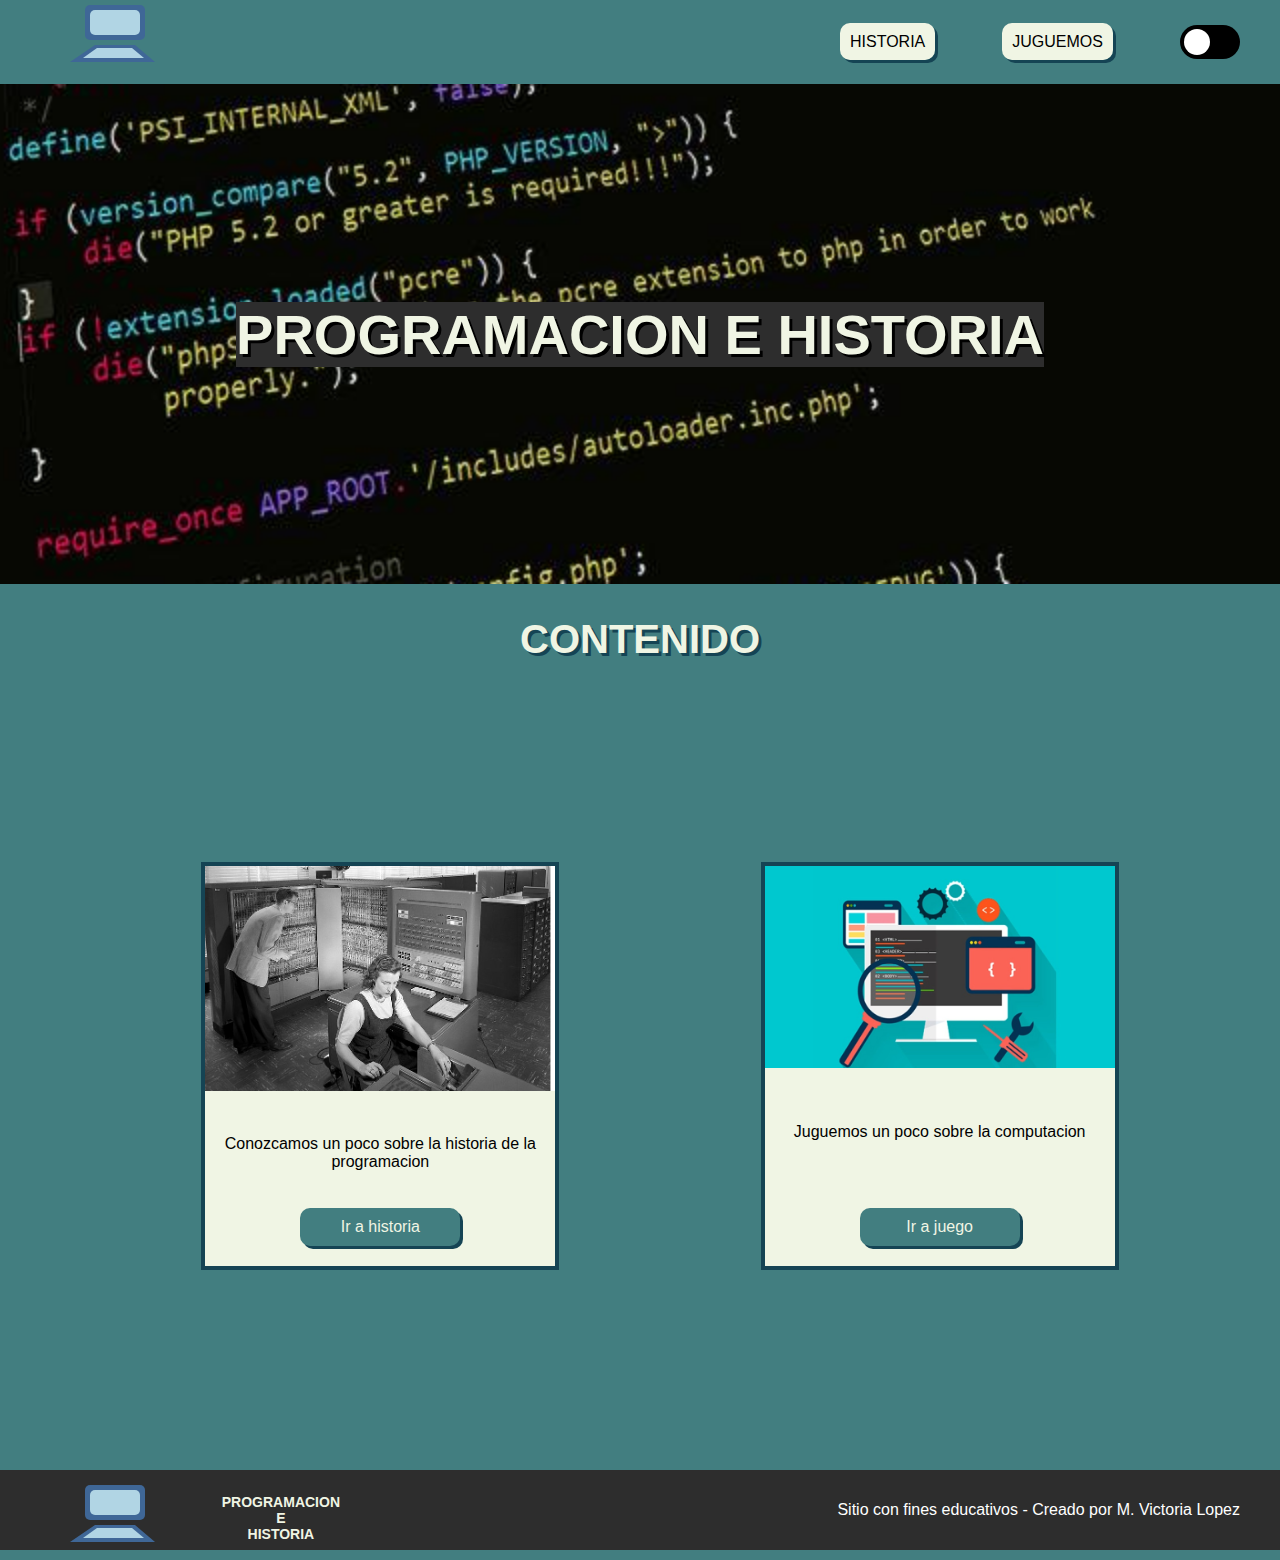
<file: Index.html>
<!DOCTYPE html>
<html lang="en">
<head>
    <meta charset="UTF-8">
    <meta http-equiv="X-UA-Compatible" content="IE=edge">
    <meta name="viewport" content="width=device-width, initial-scale=1.0">
    <title>Proyecto-final</title>
    <link rel="stylesheet" href="./Style/style.css">
    <link rel="icon" href="./imagenes/logo.svg">
</head>
<body>
    <nav>
        <a href="./index.html">
            <svg width="200" height="80">
                <rect id="monitor1" x="45" y="5" width="60" height="35" rx="5" fill="#3F6797"></rect>
                <rect id="monitor2" x="50" y="10" width="50" height="25" rx="5" fill="#B1D5E4"></rect>
                <polygon id="teclado1" points="55 45, 95 45, 115 62, 30 62" fill="#3F6797"></polygon>
                <polygon id="teclado2" points="57 48, 92 48, 104 58, 43 58" fill="#B1D5E4"></polygon>
            </svg>
        </a>

        <ul class="menu">
            <li>
                <a class="menu-item" href="./historia.html">HISTORIA</a>
            </li>
            <li>
                <a class="menu-item" href="./ponerAprueba.html">JUGUEMOS</a>
            </li>
            <li>
                <label class="toggle">
                    <input type="checkbox" onclick="toggleDarkLight()">
                    <span class="slider round"></span>
                </label>
            </li>
            
        </ul>
        
    </nav>
    <header>
        <h1>PROGRAMACION E HISTORIA</h1>
    </header>

    <h2>CONTENIDO</h2>

    <main class="contenedor">
        <div class="card">
            <img class="img-card" src="./imagenes/img1.jpg" alt="Antigua computadora">
            <p class="txt-card">Conozcamos un poco sobre la historia de la programacion</p>
            <a class="boton-card" href="./historia.html">Ir a historia</a>
        </div>
        <div class="card">
            <img class="img-card" src="./imagenes/img2.jpg" alt="Monitor con engranajes">
            <p class="txt-card">Juguemos un poco sobre la computacion</p>
            <a class="boton-card" href="./ponerAprueba.html">Ir a juego</a>
        </div>
    </main>

    <footer>
        <div class="footer-izquierdo">
            <svg width="200" height="80">
                <rect id="monitor1" x="45" y="5" width="60" height="35" rx="5" fill="#3F6797"></rect>
                <rect id="monitor2" x="50" y="10" width="50" height="25" rx="5" fill="#B1D5E4"></rect>
                <polygon id="teclado1" points="55 45, 95 45, 115 62, 30 62" fill="#3F6797"></polygon>
                <polygon id="teclado2" points="57 48, 92 48, 104 58, 43 58" fill="#B1D5E4"></polygon>
            </svg>
            <h3>PROGRAMACION<br> E<br> HISTORIA</h3>
        </div>
        <div>
            <p id="txtfooter">Sitio con fines educativos - Creado por M. Victoria Lopez</p>
        </div>

    </footer>
    <script src="./Script/scriptindex.js"></script>
</body>
</html>
</file>
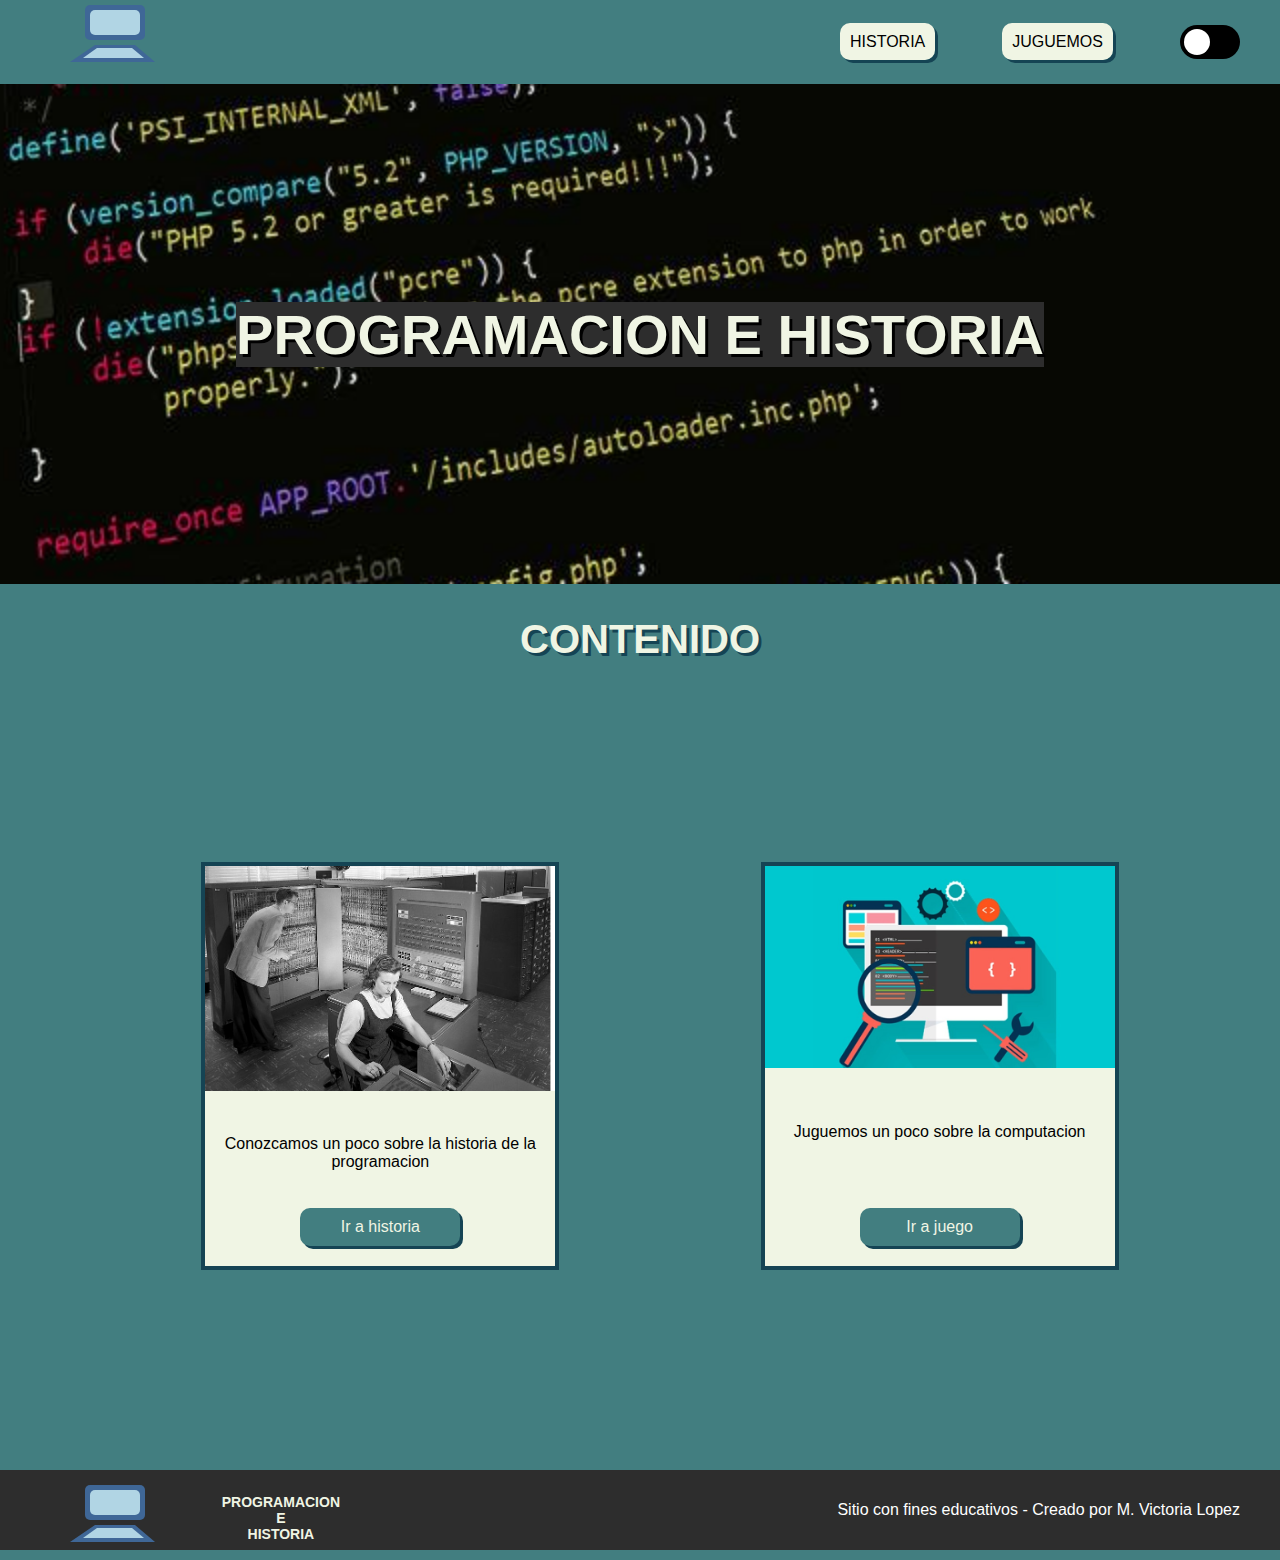
<file: index.html>
<!DOCTYPE html>
<html lang="en">
<head>
    <meta charset="UTF-8">
    <meta http-equiv="X-UA-Compatible" content="IE=edge">
    <meta name="viewport" content="width=device-width, initial-scale=1.0">
    <title>Proyecto-final</title>
    <link rel="stylesheet" href="./Style/style.css">
    <link rel="icon" href="./imagenes/logo.svg">
</head>
<body>
    <nav>
        <a href="./index.html">
            <svg width="200" height="80">
                <rect id="monitor1" x="45" y="5" width="60" height="35" rx="5" fill="#3F6797"></rect>
                <rect id="monitor2" x="50" y="10" width="50" height="25" rx="5" fill="#B1D5E4"></rect>
                <polygon id="teclado1" points="55 45, 95 45, 115 62, 30 62" fill="#3F6797"></polygon>
                <polygon id="teclado2" points="57 48, 92 48, 104 58, 43 58" fill="#B1D5E4"></polygon>
            </svg>
        </a>

        <ul class="menu">
            <li>
                <a class="menu-item" href="./historia.html">HISTORIA</a>
            </li>
            <li>
                <a class="menu-item" href="./ponerAprueba.html">JUGUEMOS</a>
            </li>
            <li>
                <label class="toggle">
                    <input type="checkbox" onclick="toggleDarkLight()">
                    <span class="slider round"></span>
                </label>
            </li>
            
        </ul>
        
    </nav>
    <header>
        <h1>PROGRAMACION E HISTORIA</h1>
    </header>

    <h2>CONTENIDO</h2>

    <main class="contenedor">
        <div class="card">
            <img class="img-card" src="./imagenes/img1.jpg" alt="Antigua computadora">
            <p class="txt-card">Conozcamos un poco sobre la historia de la programacion</p>
            <a class="boton-card" href="./historia.html">Ir a historia</a>
        </div>
        <div class="card">
            <img class="img-card" src="./imagenes/img2.jpg" alt="Monitor con engranajes">
            <p class="txt-card">Juguemos un poco sobre la computacion</p>
            <a class="boton-card" href="./ponerAprueba.html">Ir a juego</a>
        </div>
    </main>

    <footer>
        <div class="footer-izquierdo">
            <svg width="200" height="80">
                <rect id="monitor1" x="45" y="5" width="60" height="35" rx="5" fill="#3F6797"></rect>
                <rect id="monitor2" x="50" y="10" width="50" height="25" rx="5" fill="#B1D5E4"></rect>
                <polygon id="teclado1" points="55 45, 95 45, 115 62, 30 62" fill="#3F6797"></polygon>
                <polygon id="teclado2" points="57 48, 92 48, 104 58, 43 58" fill="#B1D5E4"></polygon>
            </svg>
            <h3>PROGRAMACION<br> E<br> HISTORIA</h3>
        </div>
        <div>
            <p id="txtfooter">Sitio con fines educativos - Creado por M. Victoria Lopez</p>
        </div>

    </footer>
    <script src="./Script/scriptindex.js"></script>
</body>
</html>
</file>
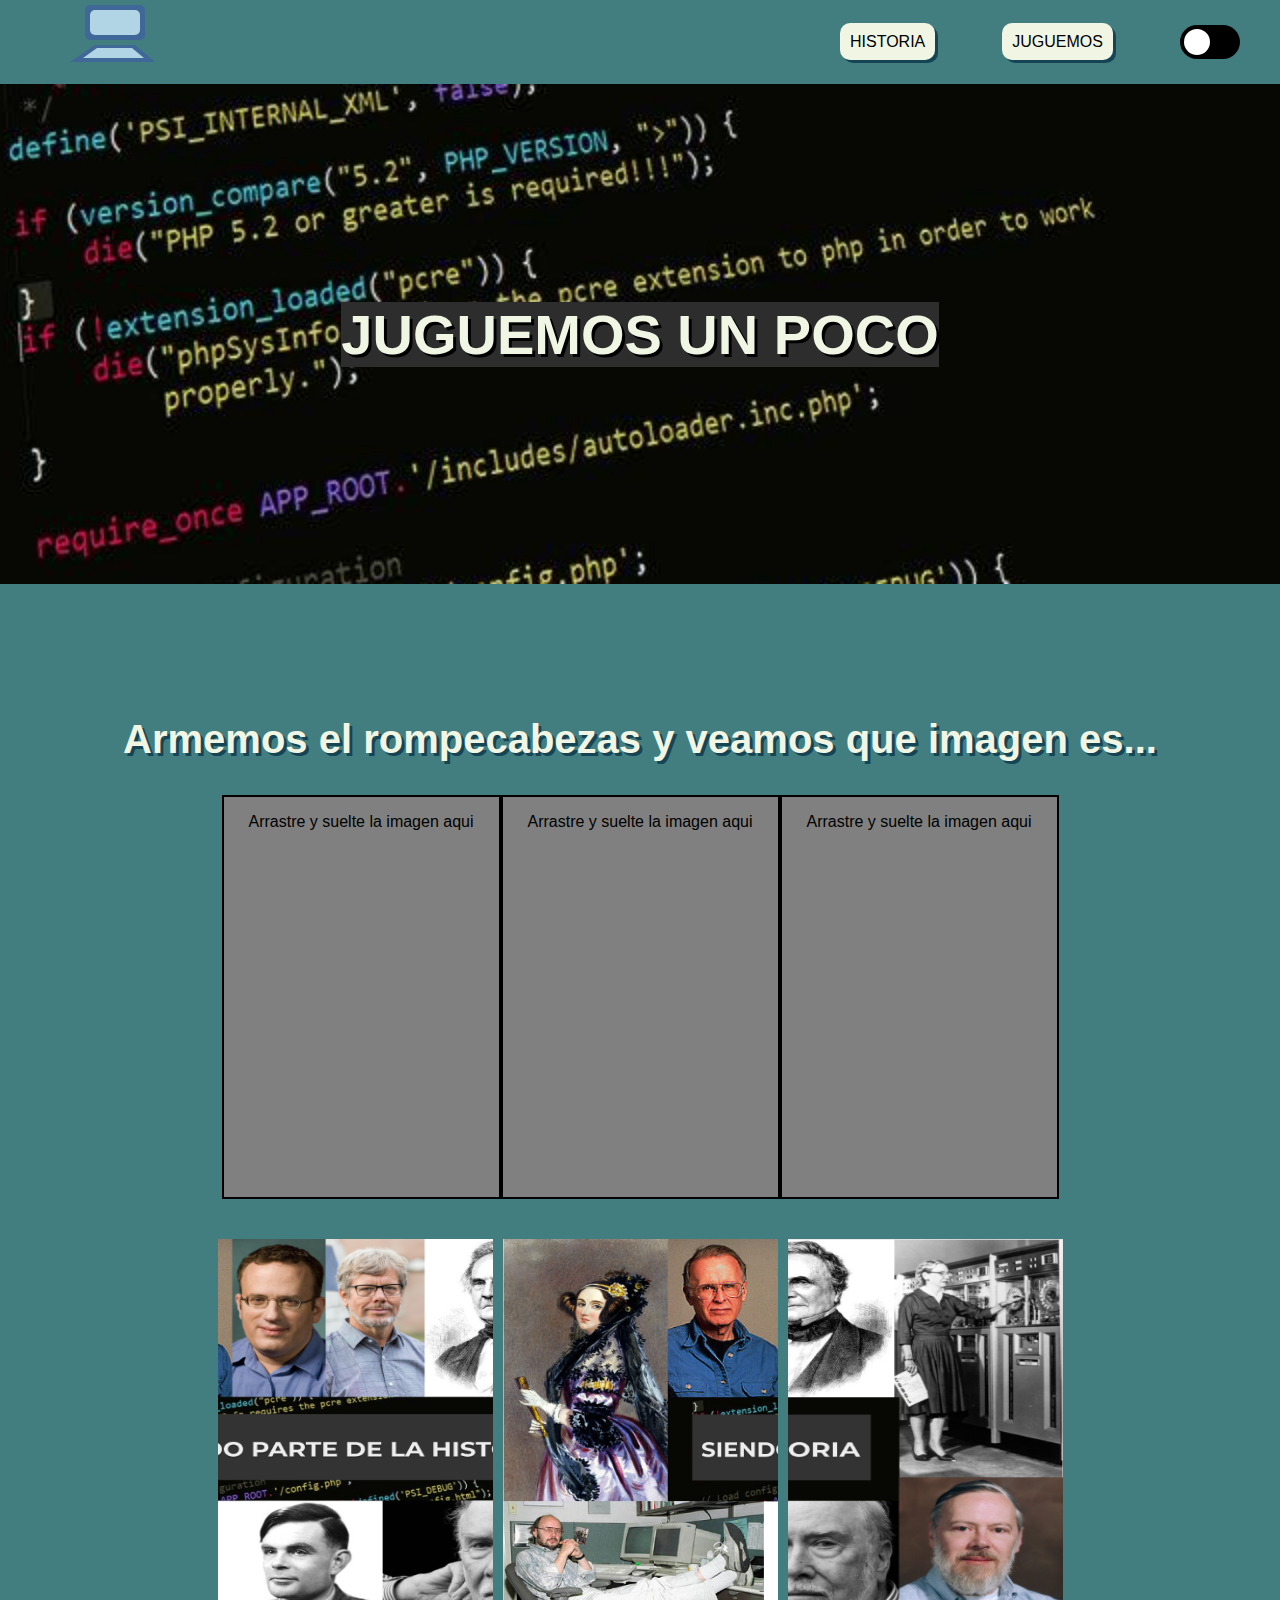
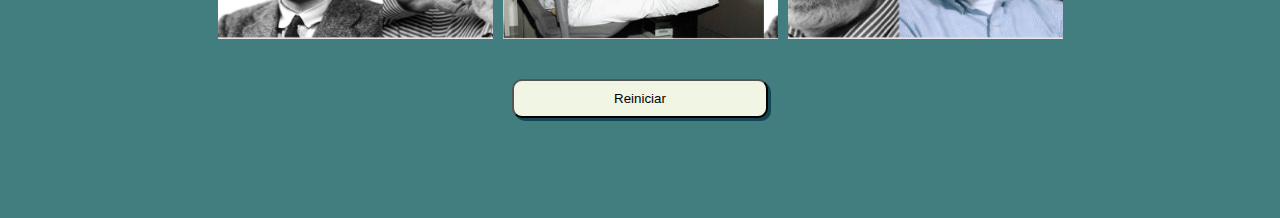
<file: ponerAprueba.html>
<!DOCTYPE html>
<html lang="en">
<head>
    <meta charset="UTF-8">
    <meta http-equiv="X-UA-Compatible" content="IE=edge">
    <meta name="viewport" content="width=device-width, initial-scale=1.0">
    <title>Proyecto-final</title>
    <link rel="stylesheet" href="./Style/style.css">
    <link rel="icon" href="./imagenes/logo.svg">
</head>
<body>
    <nav>
        <a href="./index.html">
            <svg width="200" height="80">
                <rect id="monitor1" x="45" y="5" width="60" height="35" rx="5" fill="#3F6797"></rect>
                <rect id="monitor2" x="50" y="10" width="50" height="25" rx="5" fill="#B1D5E4"></rect>
                <polygon id="teclado1" points="55 45, 95 45, 115 62, 30 62" fill="#3F6797"></polygon>
                <polygon id="teclado2" points="57 48, 92 48, 104 58, 43 58" fill="#B1D5E4"></polygon>
            </svg>
        </a>

        <ul class="menu">
            <li>
                <a class="menu-item" href="./historia.html">HISTORIA</a>
            </li>
            <li>
                <a class="menu-item" href="./ponerAprueba.html">JUGUEMOS</a>
            </li>
            <li>
                <label class="toggle">
                    <input type="checkbox" onclick="toggleDarkLight()">
                    <span class="slider round"></span>
                </label>
            </li>
        </ul>
    </nav>
    <header>
        <h1>JUGUEMOS UN POCO</h1>
    </header>


    <main>
        <div>
            <h2>Armemos el rompecabezas y veamos que imagen es...</h2>
        </div>
        <div id="rompeDrop">
            <div id="dropZona1">
                <p>Arrastre y suelte la imagen aqui</p>
            </div>
            <div id="dropZona2">
                <p>Arrastre y suelte la imagen aqui</p>
            </div>
            <div id="dropZona3">
                <p>Arrastre y suelte la imagen aqui</p>
            </div>
        </div>
        <div id="cajaimagenes">
            <img id="img2" src="./imagenes/rompe2.png" alt="Imagenes del rompecabezas">
            <img id="img1" src="./imagenes/Rompe1.png" alt="Imagenes del rompecabezas">
            <img id="img3" src="./imagenes/Rompe3.png" alt="Imagenes del rompecabezas">
        </div>
        <button class="botonesVideo reinicio" onclick="reinicio()">
            Reiniciar
        </button>
    </main>
    <script src="./Script/scriptjuego.js"></script>
</body>
</html>
</file>
<file: Style/style.css>
* {
    font-family: sans-serif;
}

body {
    margin: 0px;
    background-color: #427E80;
    color: #F0F5E4;
}

.body-night{
    margin: 0px;
    background-color: #F0F5E4;
    color: #427E80;
}

/*------NavBar------*/

nav, .menu,.barra, footer, .card, .footer-izquierdo{
    display: flex;
    justify-content: space-between;
}

nav {
    align-items: center;
    margin: 0px 40px;
}

.menu {
    width: 400px;
    align-items: center;
}

li {
    list-style-type: none;
}

.menu-item,.botonesVideo {
    padding: 10px;
    background-color: #F0F5E4;
    border-radius: 10px;
    text-decoration: none;
    color: #000000;
    box-shadow: 3px 3px #154454;
    font-weight: 300;
}

li:active{
    transform: translate(3px, 2px);
}

li:active > .menu-item{
    box-shadow: 0px 0px;
}

.toggle{
    position: relative;
    display: inline-block;
    width: 60px;
    height: 34px;
}

.dark-mode{
    background: black;
    color: #fff;
}
/* Hide default HTML checkbox */
  
.toggle input {
    opacity: 1;
    width: 0;
    height: 0;
}
  
/* The slider */
  
.slider {
    position: absolute;
    cursor: pointer;
    top: 0;
    left: 0;
    right: 0;
    bottom: 0;
    background-color: black;
    -webkit-transition: .4s;
    transition: .4s;
}

.slider:before {
    position: absolute;
    content: "";
    height: 26px;
    width: 26px;
    left: 4px;
    bottom: 4px;
    background-color: white;
    -webkit-transition: .4s;
    transition: .4s;
}
  
input:checked + .slider {
    background-color: white;
}

input:checked + .slider::before {
    background-color: black;
}
  
input:focus + .slider {
    box-shadow: 0 0 1px #2196F3;
}
  
input:checked + .slider:before {
    -webkit-transform: translateX(26px);
    -ms-transform: translateX(26px);
    transform: translateX(26px);
}
  
/* Rounded sliders */
  
.slider.round {
    border-radius: 34px;
}

.slider.round:before {
    border-radius: 50%;
}

/*------Animacion LOGO------*/

rect#monitor1, polygon#teclado1 {
    animation: parte-1 ease-in 5s;
    animation-iteration-count: 1;
}

rect#monitor2, polygon#teclado2 {
    animation: parte-2 ease-in 5s;
    animation-iteration-count: 1;
}

@keyframes parte-1{
    0%{
        transform: translate(0, -10px);
        opacity: 0;
    }
    25%{
        transform: translate(0, -10px);
        opacity: 0;
    }
    50%{
        transform: translate(0, 0px);
        opacity: 1;
    }
    75%{
        transform: translate(0, 0px);
        opacity: 1;
    }
    100%{
        transform: translate(0, 0px);
        opacity: 1;
    }
}
@keyframes parte-2{
    0%{
        transform: translate(0, -10px);
        opacity: 0;
    }
    35%{
        transform: translate(0, -10px);
        opacity: 0;
    }
    60%{
        transform: translate(0, 0px);
        opacity: 1;
    }
    85%{
        transform: translate(0, 0px);
        opacity: 1;
    }
    100%{
        transform: translate(0, 0px);
        opacity: 1;
    }    
}
/*------------*/
header {
    background: url(../imagenes/codigo.jpeg) 50% 0 fixed;
    height: 500px;
    display: flex;
    padding: 0px 100px;
    align-items: center;
    justify-content: space-around;
    font-size: 28px;
    background-size: cover ;
    
}

h1 {
    text-align: center;
    background-color: #2D2D2D;
    text-shadow: 3px 3px black;
}

h2 {
    text-align: center;
    text-shadow: 3px 3px #154454;
    font-size: 40px;
}



main {
    padding: 100px 20px;
}

.contenedor {
    margin-top: 100px;
    margin-bottom: 100px;
    width: 100%;
    display: flex;
    justify-content: space-evenly;
    gap: 20px;
    
}

.card {
    width: 350px;
    height: 400px;
    border: 4px solid #154454;
    background-color: #F0F5E4;
    flex-direction: column;
    align-items: center;
}

.img-card {
    width: 100%;
}

.txt-card {
    width: 90%;
    text-align: center;
    height: 30px;
    color: black;
}

.boton-card {
    padding: 10px;
    background-color: #427E80;
    border-radius: 10px;
    text-decoration: none;
    color: #000000;
    box-shadow: 3px 3px #154454;
    width: 40%;
    text-align: center;
    color: #F0F5E4;
    margin-bottom: 20px;
}

.cont-historia {
    display: flex;
    flex-direction: column;
    justify-content: center;
    align-items: center;
    
}

.hcard {
    display: flex;
    justify-content: space-around;
    align-items: center;
    gap: 20px;
    padding: 80px 50px;
   
}

.htxt {
    width: 45%;
}

p{
    color: #000000;
}


/*------VIDEO------*/

.contenedorVideo{
   display: flex;
   justify-content: center;
   flex-direction: column;
   align-items: center;
   padding: 100px 0px;
}

.video{
    padding: 5px;
    width: 70%;
    background-color: #000000;
}

.barra{
    padding: 2px 5px;
    background-color: #2D2D2D;
    border-radius: 10px;
}

.botonera{
    display: flex;
    gap:20px
}

#play, #pause{
    width: 80px;
}

#showTime{
    padding-top: 30px;
    padding-right: 10px;
    color: white;
}

.botonesVideo:active{
    box-shadow: 0px 0px #154454;
    transform: translate(3px, 2px);
}

/*------JUEGO ROMPECABEZAS------*/

#rompeDrop{
    display: flex;
    align-items: center;
    justify-content: center;
}

#dropZona1, #dropZona2, #dropZona3{
    display: flex;
    align-items:flex-start;
    justify-content: center;
    border: 2px solid #000000;
    background-color: grey;
    width: 275px;
    height: 400px;
}

#cajaimagenes{
    display: flex;
    align-items: center;
    justify-content: center;
    gap: 10px;
    margin: 40px;
}

#img1,#img2,#img3{
    width: 275px;
    height: 400px;
}

.reinicio{
    display: flex;
    padding: 10px 100px;
    margin: auto;
}

/*------FOOTER------*/

footer {
    background-color: #2D2D2D;
    align-items: center;
    height: 80px;
    padding: 0px 40px;
}

.footer-izquierdo{
    width: 300px;
    height: 60px;
}

h3{
    font-size: 14px;
    text-align: center;
}

#txtfooter{
    color: white;
}
</file>
